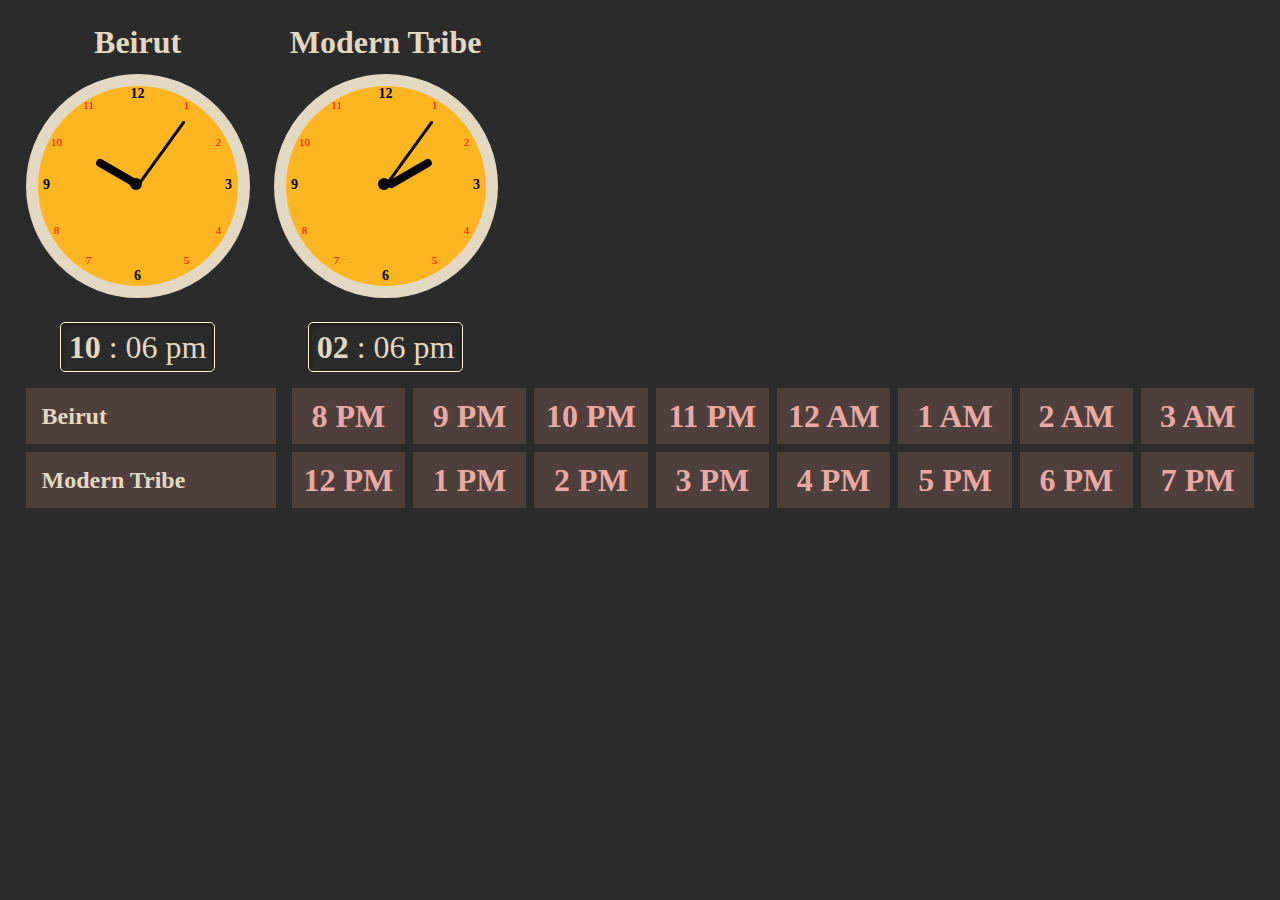
<file: index.html>
<html>
<head>
    <meta charset="utf-8">
    <title>[ToDo] writing a name</title>
    <meta name="description" content="[ToDo] writing a description">
    <link rel="stylesheet" href="style.css">

    <!-- components -->
    <script src="components/clockComponent.js" type="text/javascript" defer></script>
    <script src="components/workingTimelinesComponent.js" type="text/javascript" defer></script>
</head>

<body>

<div class="clocks">
    <div class="clock">
        <h2>Beirut</h2>
        <clock-item timezone="Asia/Beirut"></clock-item>
    </div>
    <div class="clock">
        <h2>Modern Tribe</h2>
        <clock-item timezone="America/Chicago"></clock-item>
    </div>
</div>
<div class="working-timelines">
<working-timelines timezones="Beirut => Asia/Beirut, Modern Tribe => America/Chicago" working-time-start="17" working-time-end="0"></working-timelines>

</div>
</body>
</html>
</file>
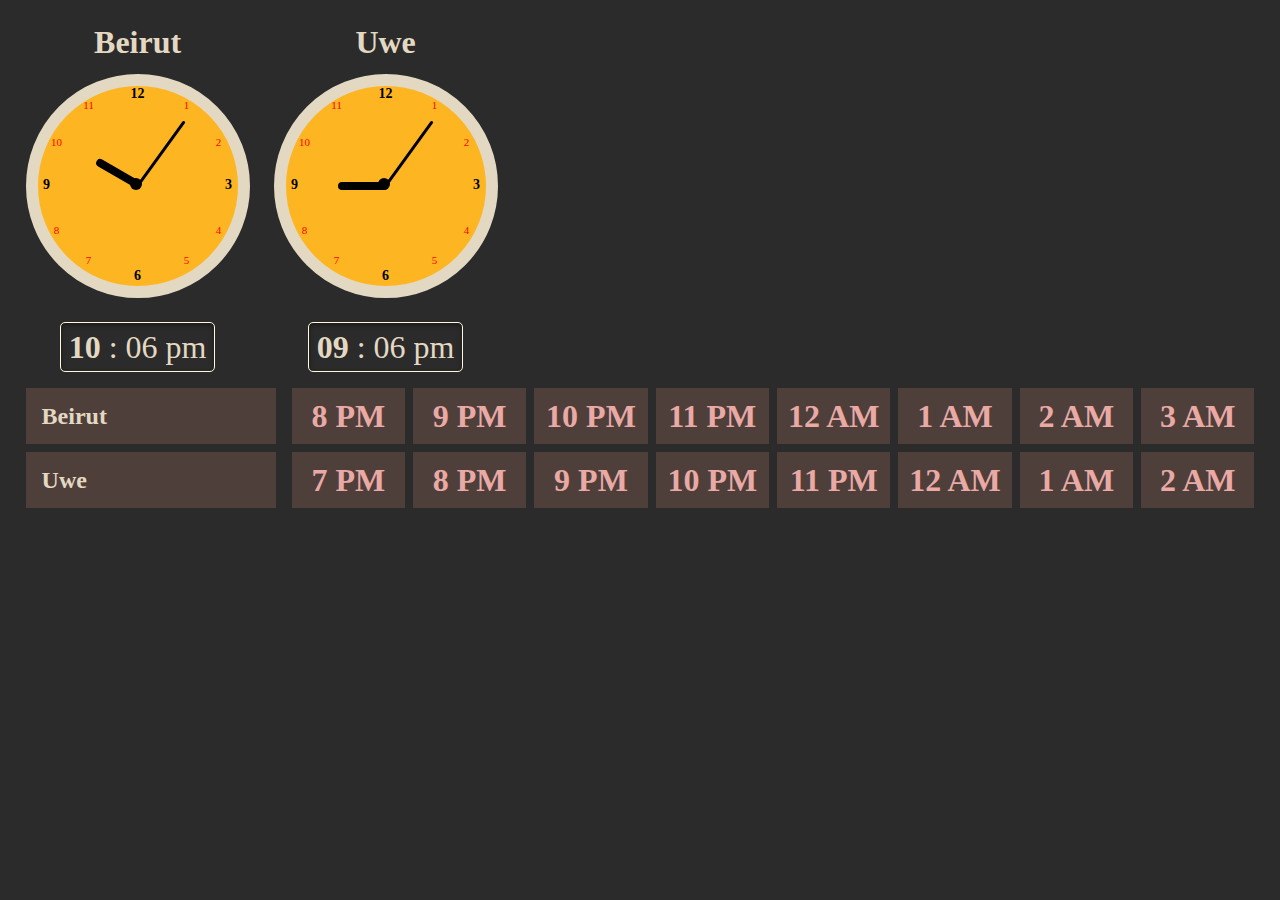
<file: popup.html>
<html>
<head>
    <meta charset="utf-8">
    <title>[ToDo] writing a name</title>
    <meta name="description" content="[ToDo] writing a description">
    <link rel="stylesheet" href="style.css">
    <meta name="viewport" content="width=device-width, initial-scale=1.0">
    <!-- components -->
    <script src="components/clockComponent.js" type="text/javascript" defer></script>
    <script src="components/workingTimelinesComponent.js" type="text/javascript" defer></script>
</head>

<body>

<div class="clocks">
    <div class="clock">
        <h2>Beirut</h2>
        <clock-item timezone="Asia/Beirut"></clock-item>
    </div>
    <div class="clock">
        <h2>Uwe</h2>
        <clock-item timezone="Europe/Berlin"></clock-item>
    </div>
</div>
<div class="working-timelines">
    <working-timelines timezones="Beirut => Asia/Beirut, Uwe => Europe/Berlin" working-time-start="17" working-time-end="0"></working-timelines>

</div>
</body>
</html>
</file>
<file: style.css>
@import url('https://fonts.googleapis.com/css2?family=Luckiest+Guy&display=swap');

:root {
    --background-color: #2b2b2b;
    --color: #e3d8c2;
    --accent: #bf8348;
    --accent-light: #feb522;
    --accent-bg: #bb7c6a40;
    --focus: #e9a9a4;
    --font: 1.2rem/1.53 'Luckiest Guy', cursive;
    --secondary-font: 100% system-ui, sans-serif;
}

html {
    --thumbBG: #bfbfbf;
    scroll-behavior: smooth;
    min-width: 780px;
}

::selection {
    background: var(--accent-bg);
}

:focus {
    outline: 2px solid var(--focus);
    outline-offset: 2px;
}


body {
    margin: 0;
    font: var(--font);
    font-feature-settings: 'case', 'calt', 'tnum', 'ss01', 'zero';
    text-rendering: optimizeLegibility;
    background: var(--background-color);
    color: var(--color);
    scrollbar-color: var(--thumbBG);
}

/* show focus only when user is tabbing, you can find it's relevant JS code in main.js*/
body:not(.user-is-tabbing) a:focus,
body:not(.user-is-tabbing) button:focus {
    outline: none;
}

/* custom scrollbar */
body::-webkit-scrollbar {
    width: 8px;
}

body::-webkit-scrollbar-track {
    background: transparent;
}

body::-webkit-scrollbar-thumb {
    background-color: var(--thumbBG);
    border-radius: 50px;
    border: 3px solid transparent;
}

body::-webkit-scrollbar-thumb:hover {
    background-color: #8e8e8e;
}

/*** CSS Reset start ***/
html, body, div, span, applet, object, iframe, h1, h2, h3, h4, h5, h6, p, blockquote, pre, a, abbr, acronym, address, big, cite, code, del, dfn, em, img, ins, kbd, q, s, samp, small, strike, strong, sub, sup, tt, var, b, u, i, center, dl, dt, dd, ol, ul, li, fieldset, form, label, legend, table, caption, tbody, tfoot, thead, tr, th, td, article, aside, canvas, details, embed, figure, figcaption, footer, header, hgroup, menu, nav, output, ruby, section, summary, time, mark, audio, video {
    border: 0;
    font-size: 100%;
    font: inherit;
    vertical-align: baseline;
    margin: 0;
    padding: 0
}

article, aside, details, figcaption, figure, footer, header, hgroup, menu, nav, section {
    display: block
}

body {
    line-height: 1;
    margin: 2%;
}

ol, ul {
    list-style: none
}

blockquote, q {
    quotes: none
}

blockquote:before, blockquote:after, q:before, q:after {
    content: none
}

table {
    border-collapse: collapse;
    border-spacing: 0
}

/*** CSS Reset end ***/

.clocks {
    display: inline-grid;
    grid-template-columns: repeat(4, 1fr);
    grid-gap: 24px;
}

.clocks .clock {
    display: grid;
    grid-gap: 16px;
}

.clocks .clock h2 {
    text-align: center;
    font-size: 32px;
    font-weight: bold;
}
.working-timelines {
    margin-top: 16px;
    margin-bottom: 16px;
}
</file>
